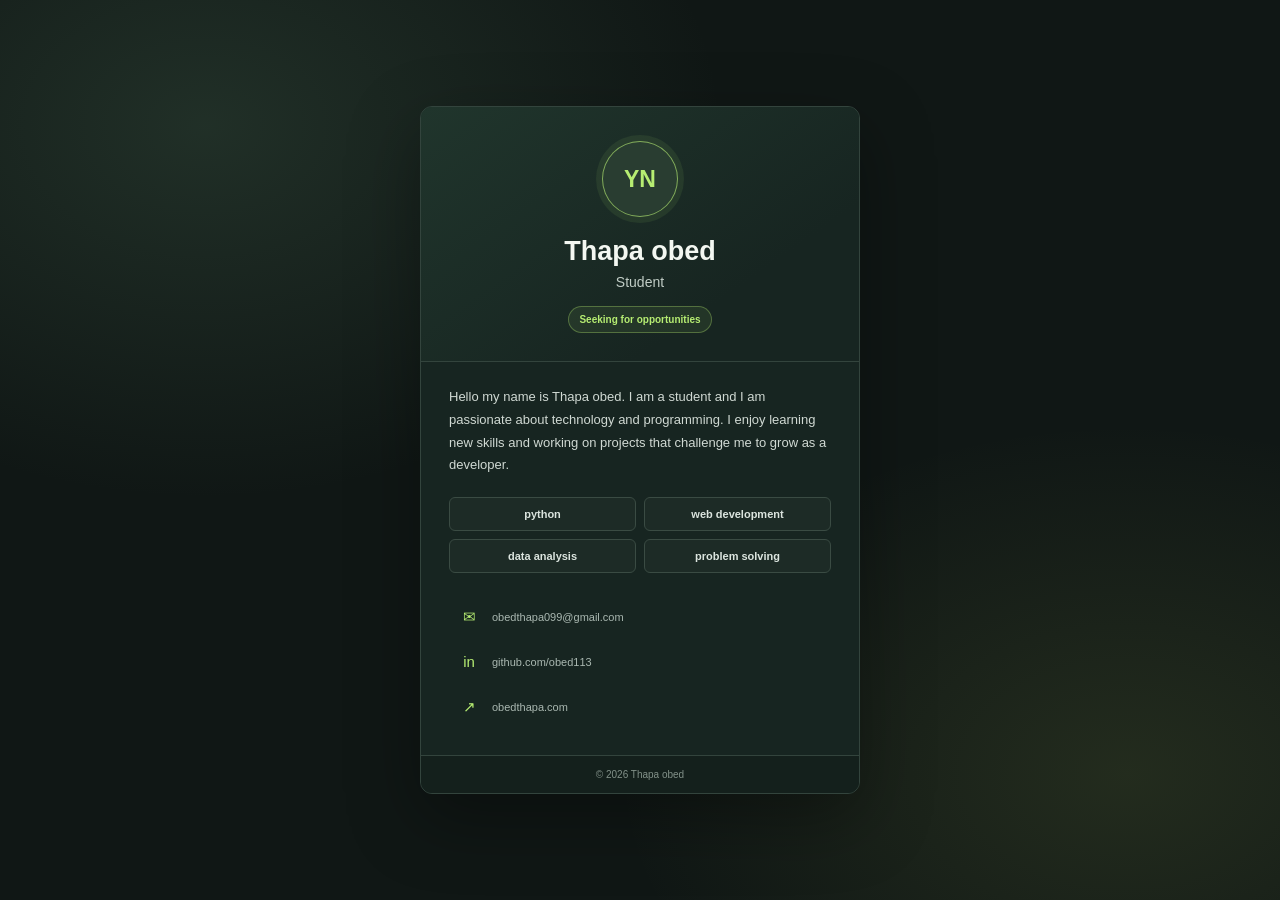
<file: index.html>
<!doctype html>
<html lang="en">
  <head>
    <meta charset="UTF-8">
    <meta name="viewport" content="width=device-width, initial-scale=1">
    <meta name="theme-color" content="#101715">
    <meta
      name="description"
      content="A personal online business card."
    >
    <title>Thapa obed | Business Card</title>
    <link rel="stylesheet" href="style.css">
  </head>
  <body>
    <main class="card-wrapper">
      <article class="card" aria-labelledby="person-name">
        <header class="card-header">
          <div class="avatar-ring" aria-hidden="true">
            <span class="avatar-initials">YN</span>
          </div>
          <h1 class="name" id="person-name"> Thapa obed</h1>
          

          <p class="role">Student</p>
          <span class="badge">Seeking for opportunities</span>
        </header>

        <div class="card-content">
          <p class="bio">
            Hello my name is Thapa obed. I am a student and I am passionate about technology and programming. I enjoy learning new skills and working on projects that challenge me to grow as a developer.
          </p>

          <section class="skills-grid" aria-label="Skills">
            <span class="skill-tag">python</span>
            <span class="skill-tag">web development</span>
            <span class="skill-tag">data analysis</span>
            <span class="skill-tag">problem solving</span>
          </section>

          <nav class="contact-section" aria-label="Contact">
            <a class="contact-item" href="obedthapa099@gmail.com">
              <span class="icon" aria-hidden="true">✉</span>
              <span class="text">obedthapa099@gmail.com</span>
            </a>
            <a class="contact-item" href="https://www.github.com/obed113">
              <span class="icon" aria-hidden="true">in</span>
              <span class="text">github.com/obed113</span>
            </a>
            <a class="contact-item" href="https://obedthapa.com">
              <span class="icon" aria-hidden="true">↗</span>
              <span class="text">obedthapa.com</span>
            </a>
          </nav>
        </div>

        <footer class="card-footer">
          <p>© <span id="year"></span> Thapa obed</p>
        </footer>
      </article>
    </main>
    <script>
      document.getElementById("year").textContent = new Date().getFullYear();
    </script>
  </body>
</html>
</file>
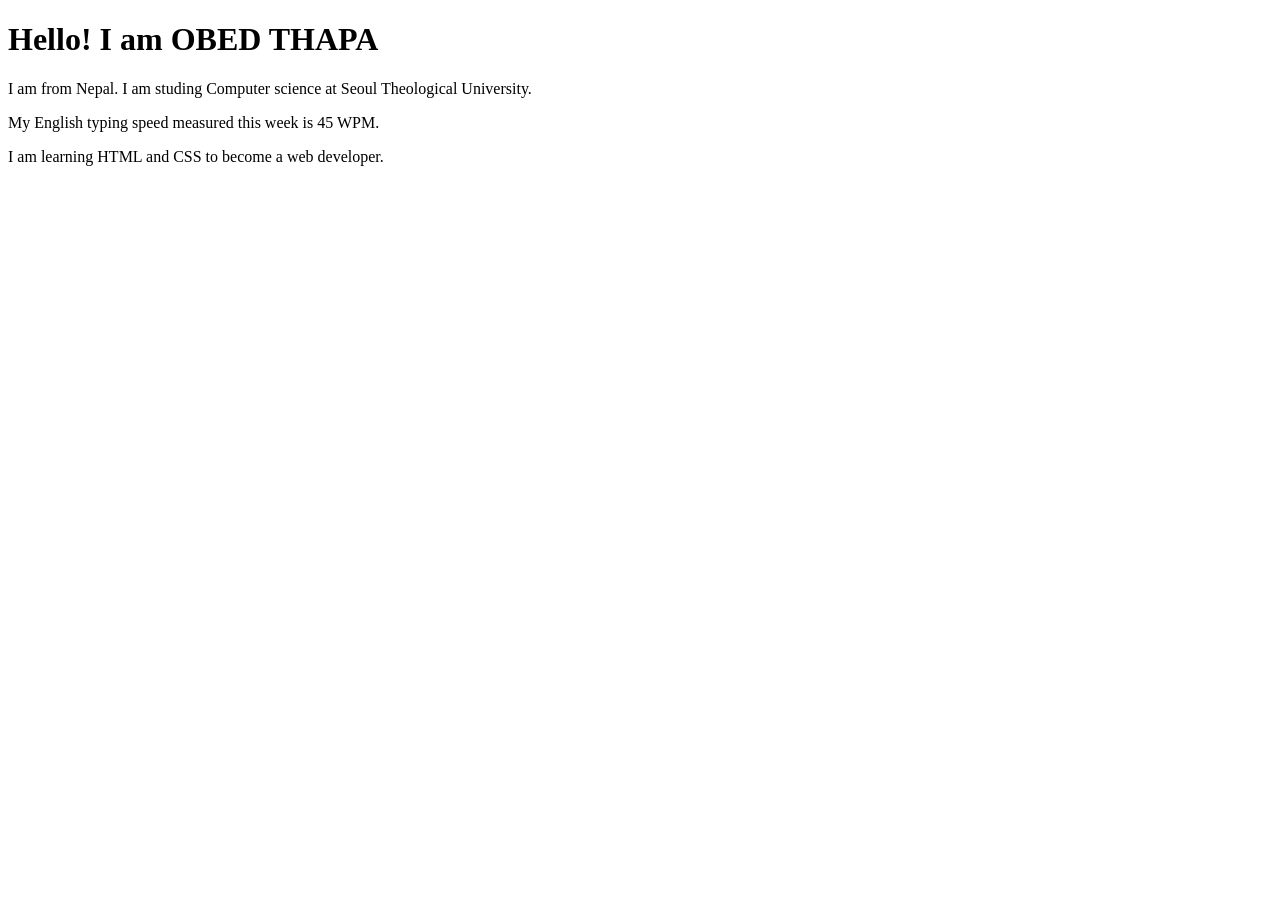
<file: joseph.html>
<!DOCTYPE html>
<html>
<head>
    <title>OBED"S First web page</title>
</head>
<body>

<h1>Hello! I am OBED THAPA</h1>

<p> I am from Nepal. I am studing Computer science at Seoul Theological University.</p>
<p>My English typing speed measured this week is 45 WPM.</p>
<P>I am learning HTML and CSS to become a web developer.</P>

</body>
</html>
</file>
<file: style.css>
:root {
  color-scheme: dark;
  font-family: "Plus Jakarta Sans", sans-serif;
  font-synthesis: none;
  text-rendering: optimizeLegibility;
  --ink: #f3f7f1;
  --muted: #aab8b1;
  --panel: #172521;
  --panel-edge: #33443d;
  --accent: #b6ed72;
}

* {
  box-sizing: border-box;
}

body {
  min-width: 320px;
  min-height: 100vh;
  margin: 0;
  display: grid;
  place-items: center;
  padding: 32px 18px;
  color: var(--ink);
  background:
    radial-gradient(ellipse at 16% 14%, rgb(88 129 100 / 23%), transparent 34%),
    radial-gradient(ellipse at 88% 86%, rgb(173 194 92 / 12%), transparent 32%),
    #101715;
}

.card-wrapper {
  width: min(100%, 440px);
}

.card {
  overflow: hidden;
  border: 1px solid var(--panel-edge);
  border-radius: 12px;
  background: var(--panel);
  box-shadow: 0 24px 70px rgb(0 0 0 / 34%);
  animation: card-enter 500ms ease-out both;
}

.card-header {
  padding: 34px 28px 28px;
  text-align: center;
  border-bottom: 1px solid var(--panel-edge);
  background: linear-gradient(145deg, #20352c, #172521 72%);
}

.avatar-ring {
  width: 76px;
  aspect-ratio: 1;
  margin: 0 auto 19px;
  display: grid;
  place-items: center;
  border: 1px solid rgb(182 237 114 / 64%);
  border-radius: 50%;
  background: #293d31;
  box-shadow: 0 0 0 6px rgb(182 237 114 / 8%);
}

.avatar-initials {
  color: var(--accent);
  font-size: 23px;
  font-weight: 700;
}

.name {
  margin: 0;
  font-size: 27px;
  font-weight: 700;
}

.role {
  margin: 7px 0 16px;
  color: #c1cdc6;
  font-size: 14px;
}

.badge {
  display: inline-flex;
  align-items: center;
  min-height: 27px;
  padding: 0 10px;
  border: 1px solid rgb(182 237 114 / 32%);
  border-radius: 999px;
  color: var(--accent);
  background: rgb(182 237 114 / 8%);
  font-size: 10px;
  font-weight: 700;
}

.card-content {
  padding: 24px 28px 27px;
}

.bio {
  margin: 0;
  color: #d0d9d3;
  font-size: 13px;
  line-height: 1.75;
}

.skills-grid {
  margin: 20px 0 23px;
  display: grid;
  grid-template-columns: repeat(2, minmax(0, 1fr));
  gap: 8px;
}

.skill-tag {
  min-height: 34px;
  display: grid;
  place-items: center;
  padding: 6px 8px;
  border: 1px solid #3a4b43;
  border-radius: 6px;
  color: #dce5df;
  background: #1d2b26;
  font-size: 11px;
  font-weight: 600;
  text-align: center;
}

.contact-section {
  display: grid;
  gap: 3px;
}

.contact-item {
  min-width: 0;
  min-height: 42px;
  display: flex;
  align-items: center;
  gap: 12px;
  padding: 8px 9px;
  border-radius: 6px;
  color: var(--muted);
  font-size: 11px;
  line-height: 1.5;
  text-decoration: none;
  transition: color 150ms ease, background-color 150ms ease;
}

a.contact-item:hover,
a.contact-item:focus-visible {
  color: var(--accent);
  background: #22332b;
}

.icon {
  width: 22px;
  flex: 0 0 22px;
  color: var(--accent);
  font-size: 15px;
  text-align: center;
}

.text {
  min-width: 0;
  overflow-wrap: anywhere;
}

.card-footer {
  padding: 13px 20px;
  border-top: 1px solid var(--panel-edge);
  color: #829189;
  background: #14201c;
  text-align: center;
}

.card-footer p {
  margin: 0;
  font-size: 10px;
}

@keyframes card-enter {
  from {
    opacity: 0;
    transform: translateY(12px);
  }

  to {
    opacity: 1;
    transform: translateY(0);
  }
}

@media (max-width: 420px) {
  .card-header {
    padding: 28px 20px 24px;
  }

  .card-content {
    padding: 21px 18px 23px;
  }

  .name {
    font-size: 24px;
  }
}

@media (prefers-reduced-motion: reduce) {
  *,
  *::before,
  *::after {
    animation-duration: 0.01ms !important;
    transition-duration: 0.01ms !important;
  }
}
</file>
